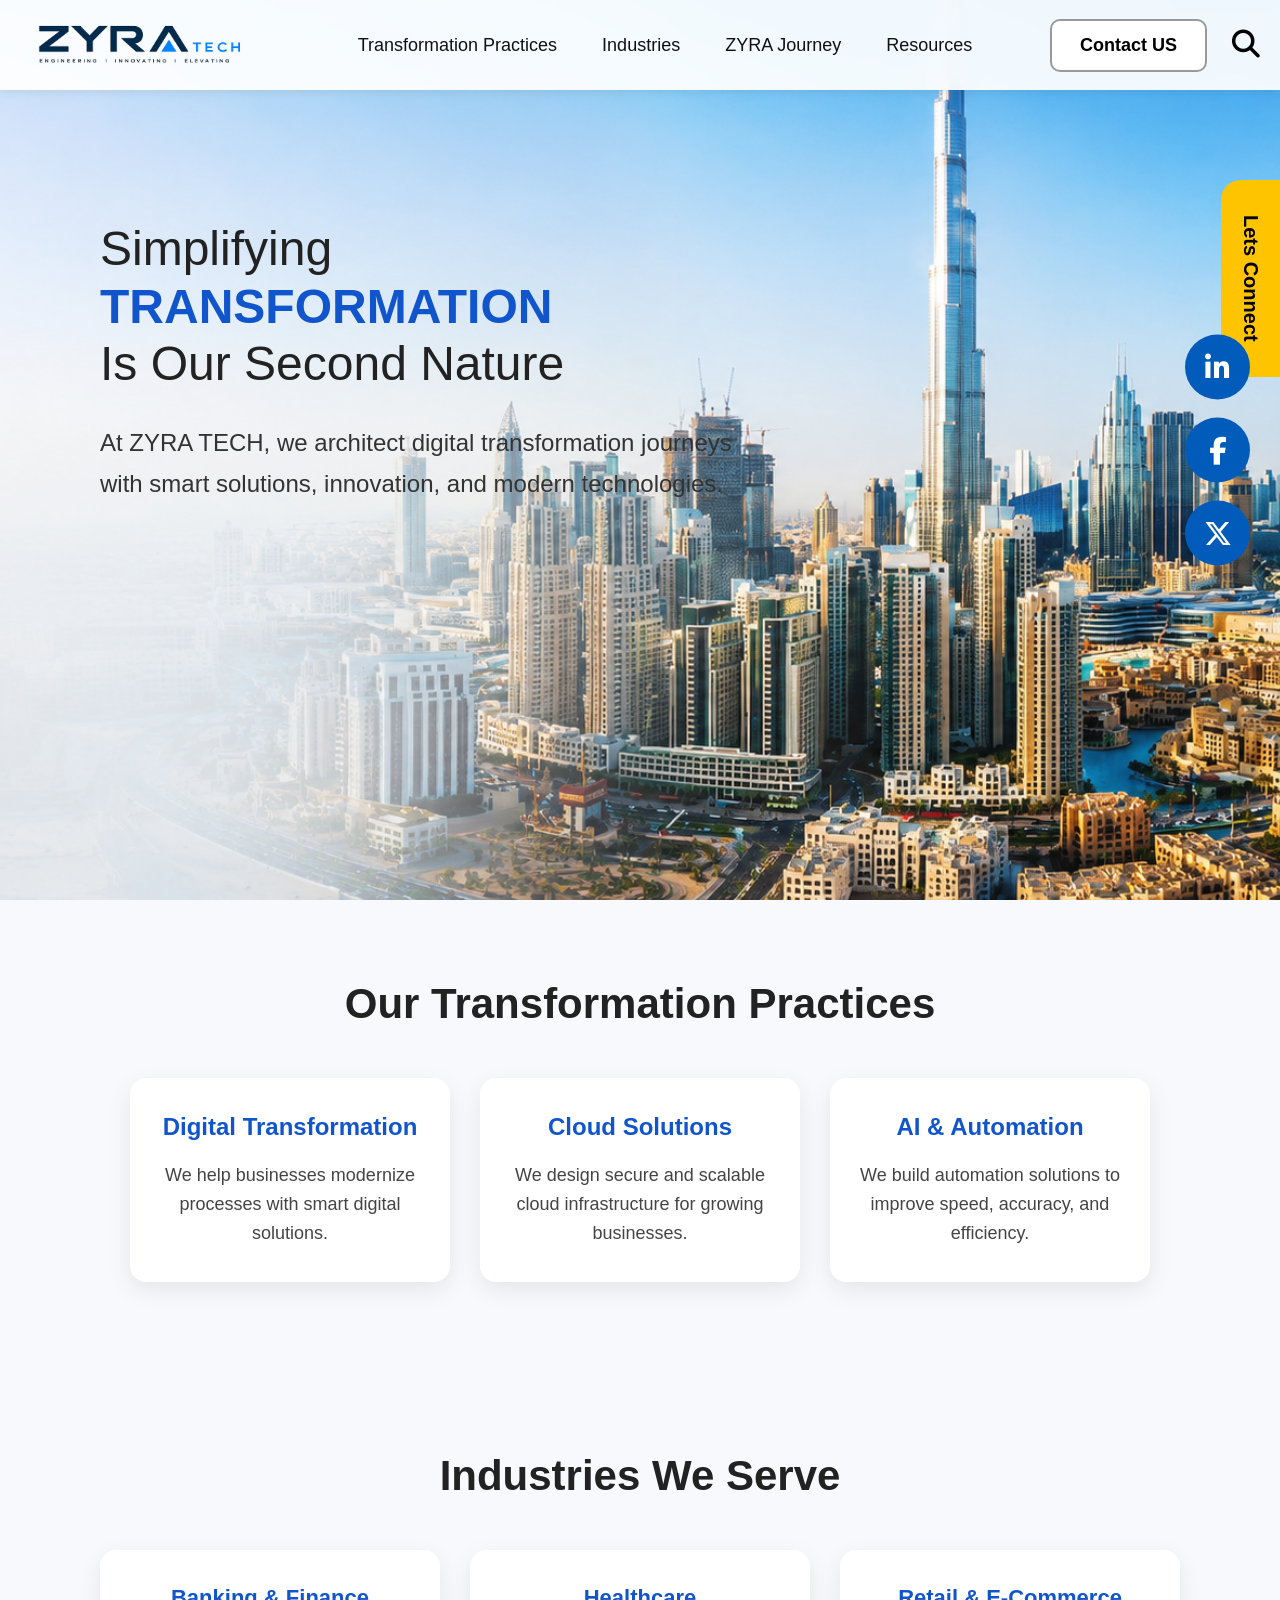
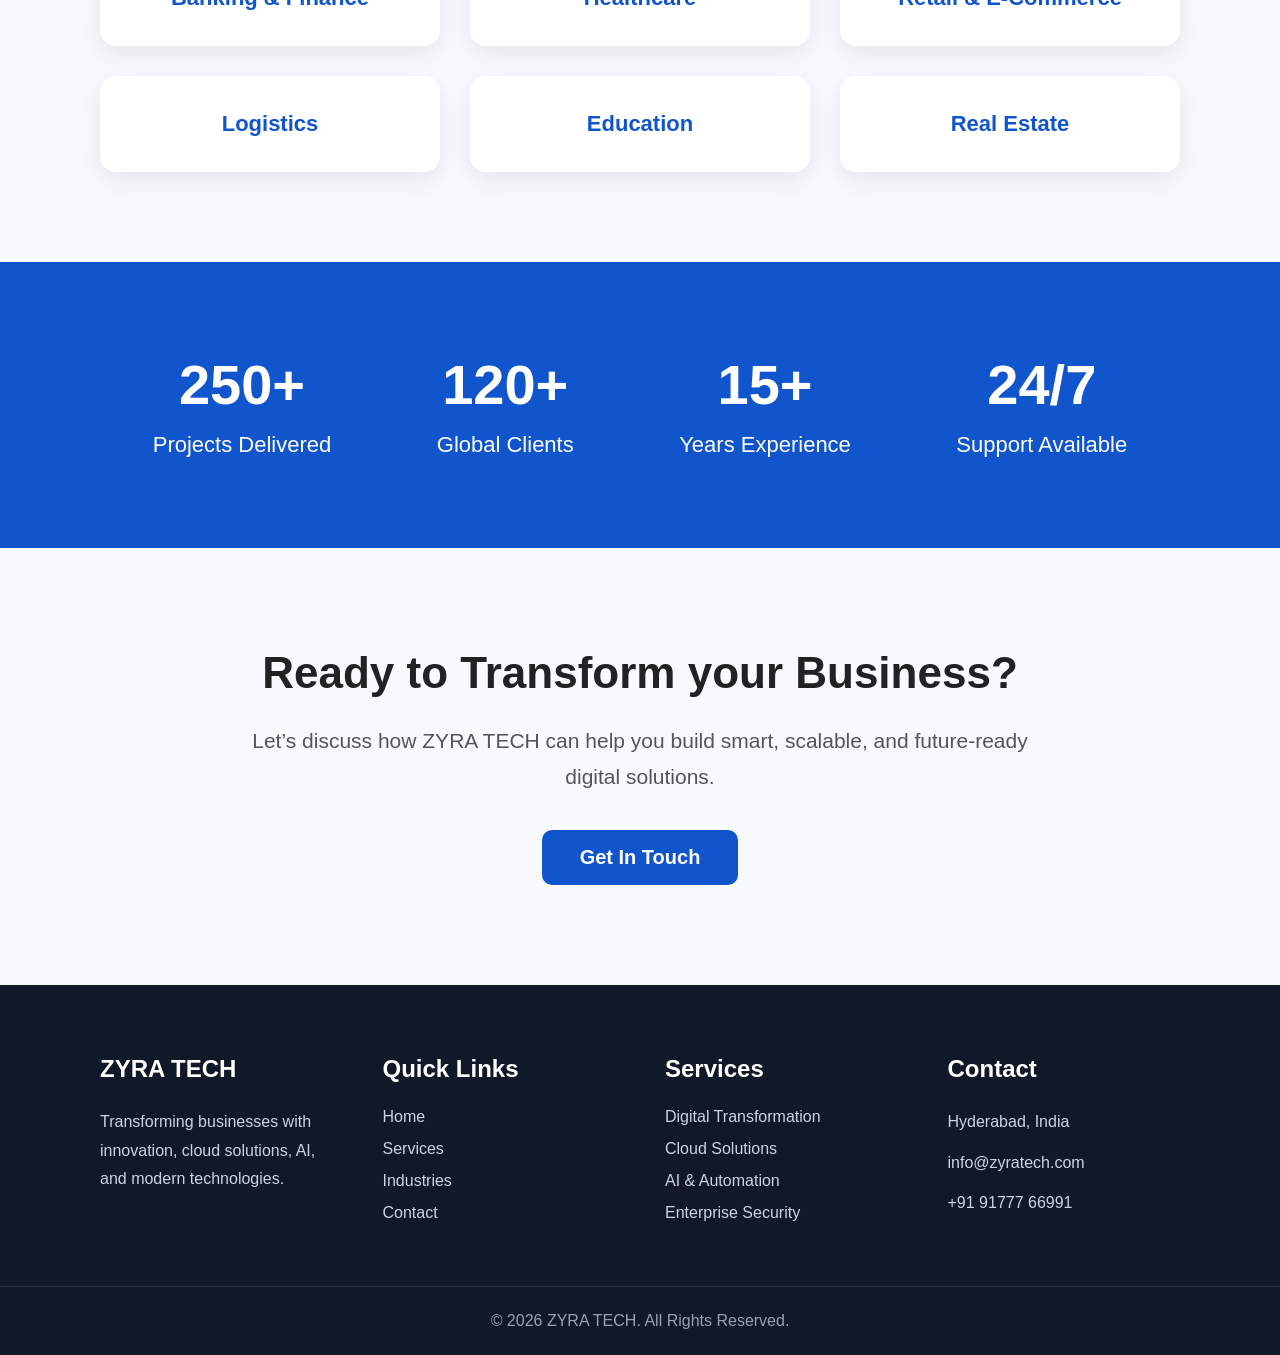
<file: index.html>
<!DOCTYPE html>
<html lang="en">

<head>

    <meta charset="UTF-8">
    <meta name="viewport" content="width=device-width, initial-scale=1.0">

    <title>ZYRA TECH</title>

    <!-- FONT AWESOME -->
    <link rel="stylesheet"
    href="https://cdnjs.cloudflare.com/ajax/libs/font-awesome/6.5.0/css/all.min.css">

    <!-- CSS FILE -->
    <link rel="stylesheet" href="style.css">

</head>

<body>

<div class="hero">

    <div class="bg-image"></div>

    <div class="overlay"></div>

    <div class="header">

        <img src="images/Logo.png"
        alt="ZYRA TECH Logo"
        class="logo">

        <nav class="nav-links">
            <a href="#services">Transformation Practices</a>
            <a href="#industries">Industries</a>
            <a href="#journey">ZYRA Journey</a>
            <a href="#contact">Resources</a>
        </nav>

        <div class="right-side">
            <button>Contact US</button>

            <span class="search">
                <i class="fa-solid fa-magnifying-glass"></i>
            </span>
        </div>

    </div>

    <div class="hero-content">

        <h1>
            Simplifying <br>

            <span class="blue">TRANSFORMATION</span><br>

            Is Our Second Nature
        </h1>

        <p>
            At ZYRA TECH, we architect digital transformation
            journeys with smart solutions, innovation,
            and modern technologies.
        </p>

    </div>

    <div class="side-contact">
        Lets Connect
    </div>

    <div class="social-bar">

        <div class="social-icon">
            <i class="fa-brands fa-linkedin-in"></i>
        </div>

        <div class="social-icon">
            <i class="fa-brands fa-facebook-f"></i>
        </div>

        <div class="social-icon">
            <i class="fa-brands fa-x-twitter"></i>
        </div>

    </div>

</div>

<!-- SERVICES -->

<section class="services" id="services">

    <h2>Our Transformation Practices</h2>

    <div class="service-boxes">

        <div class="service-card">
            <h3>Digital Transformation</h3>

            <p>
                We help businesses modernize processes with smart digital solutions.
            </p>
        </div>

        <div class="service-card">
            <h3>Cloud Solutions</h3>

            <p>
                We design secure and scalable cloud infrastructure for growing businesses.
            </p>
        </div>

        <div class="service-card">
            <h3>AI & Automation</h3>

            <p>
                We build automation solutions to improve speed, accuracy, and efficiency.
            </p>
        </div>

    </div>

</section>

<!-- INDUSTRIES -->

<section class="industries" id="industries">

    <h2>Industries We Serve</h2>

    <div class="industry-boxes">

        <div class="industry-card">Banking & Finance</div>
        <div class="industry-card">Healthcare</div>
        <div class="industry-card">Retail & E-Commerce</div>
        <div class="industry-card">Logistics</div>
        <div class="industry-card">Education</div>
        <div class="industry-card">Real Estate</div>

    </div>

</section>

<!-- STATS -->

<section class="stats" id="journey">

    <div class="stat-box">
        <h2>250+</h2>
        <p>Projects Delivered</p>
    </div>

    <div class="stat-box">
        <h2>120+</h2>
        <p>Global Clients</p>
    </div>

    <div class="stat-box">
        <h2>15+</h2>
        <p>Years Experience</p>
    </div>

    <div class="stat-box">
        <h2>24/7</h2>
        <p>Support Available</p>
    </div>

</section>

<!-- CONTACT -->

<section class="contact-section" id="contact">

    <h2>Ready to Transform your Business?</h2>

    <p>
        Let’s discuss how ZYRA TECH can help you build smart,
        scalable, and future-ready digital solutions.
    </p>

    <button>Get In Touch</button>

</section>

<!-- FOOTER -->

<footer class="footer">

    <div class="footer-top">

        <div class="footer-column">

            <h3>ZYRA TECH</h3>

            <p>
                Transforming businesses with innovation,
                cloud solutions, AI, and modern technologies.
            </p>

        </div>

        <div class="footer-column">

            <h4>Quick Links</h4>

            <a href="#">Home</a>
            <a href="#">Services</a>
            <a href="#">Industries</a>
            <a href="#">Contact</a>

        </div>

        <div class="footer-column">

            <h4>Services</h4>

            <a href="#">Digital Transformation</a>
            <a href="#">Cloud Solutions</a>
            <a href="#">AI & Automation</a>
            <a href="#">Enterprise Security</a>

        </div>

        <div class="footer-column">

            <h4>Contact</h4>

            <p>Hyderabad, India</p>
            <p>info@zyratech.com</p>
            <p>+91 91777 66991</p>

        </div>

    </div>

    <div class="footer-bottom">
        © 2026 ZYRA TECH. All Rights Reserved.
    </div>

</footer>

<!-- SCROLL TOP BUTTON -->

<button id="topBtn">↑</button>

<!-- JAVASCRIPT FILE -->

<script src="script.js"></script>

</body>
</html>
</file>
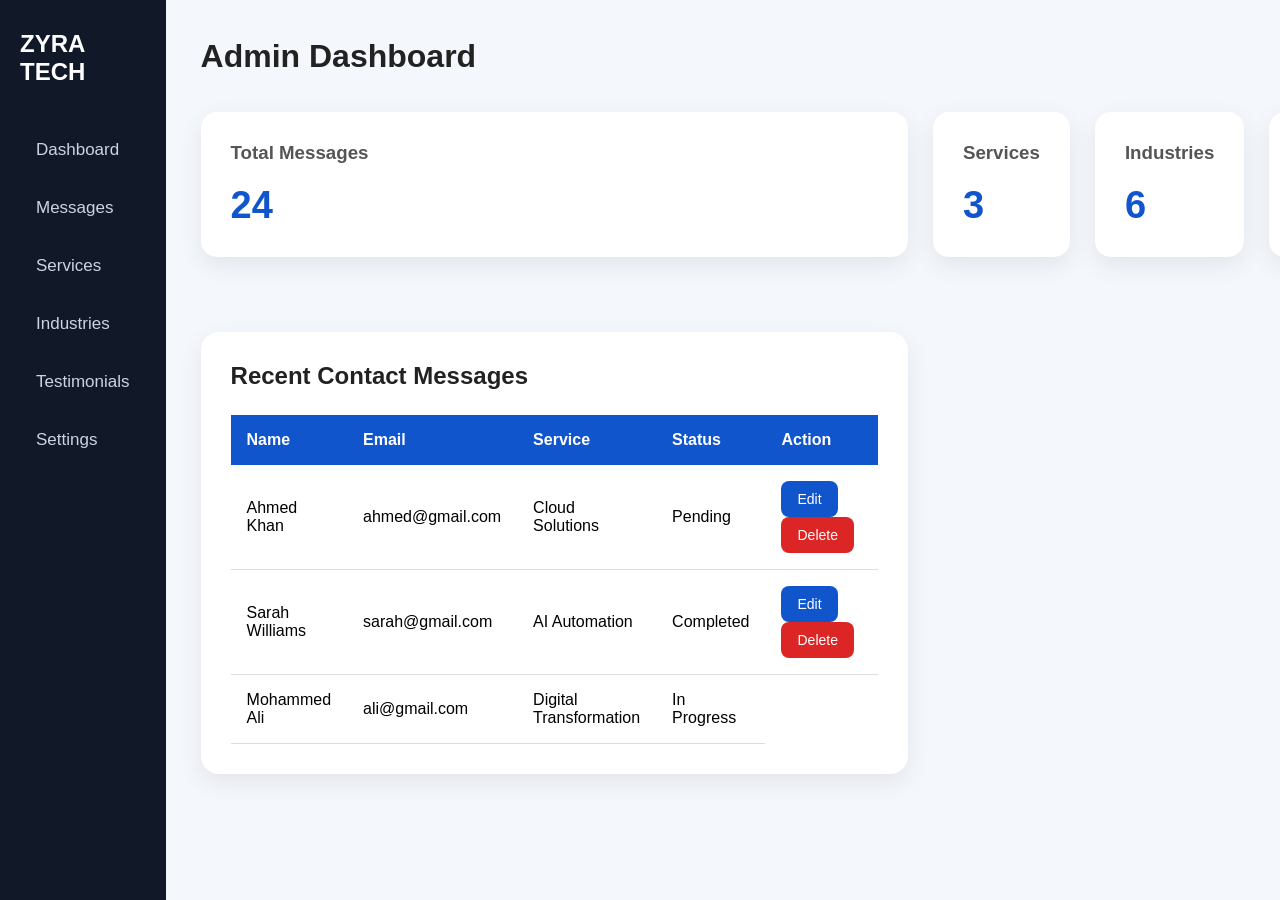
<file: admin/admin-dashboard.html>
<!DOCTYPE html>
<html lang="en">

<head>
    <meta charset="UTF-8">
    <meta name="viewport" content="width=device-width, initial-scale=1.0">
    <title>ZYRA TECH Admin Dashboard</title>

    <link rel="stylesheet" href="admin.css">
</head>

<body>

    <div class="admin-layout">

        <aside class="sidebar">
            <h2>ZYRA TECH</h2>

            <a href="#">Dashboard</a>
            <a href="#">Messages</a>
            <a href="#">Services</a>
            <a href="#">Industries</a>
            <a href="#">Testimonials</a>
            <a href="#">Settings</a>
        </aside>

        <main class="dashboard">

            <div class="dashboard-header">
                <h1>Admin Dashboard</h1>
                <button>Logout</button>
            </div>

            <div class="dashboard-cards">

                <div class="dashboard-card">
                    <h3>Total Messages</h3>
                    <p>24</p>
                </div>

                <div class="dashboard-card">
                    <h3>Services</h3>
                    <p>3</p>
                </div>

                <div class="dashboard-card">
                    <h3>Industries</h3>
                    <p>6</p>
                </div>

                <div class="dashboard-card">
                    <h3>Testimonials</h3>
                    <p>3</p>
                </div>

                <div class="table-section">

    <h2>Recent Contact Messages</h2>

    <table>

        <tr>
            <th>Name</th>
            <th>Email</th>
            <th>Service</th>
            <th>Status</th>
            <th>Action</th>
        </tr>

        <tr>
            <td>Ahmed Khan</td>
            <td>ahmed@gmail.com</td>
            <td>Cloud Solutions</td>
            <td>Pending</td>

<td>
    <button class="edit-btn">Edit</button>
    <button class="delete-btn">Delete</button>
</td>
        </tr>

        <tr>
            <td>Sarah Williams</td>
            <td>sarah@gmail.com</td>
            <td>AI Automation</td>
            <td>Completed</td>
            <td>
                <button class="edit-btn">Edit</button>
                <button class="delete-btn">Delete</button>
            </td>
        </tr>

        <tr>
            <td>Mohammed Ali</td>
            <td>ali@gmail.com</td>
            <td>Digital Transformation</td>
            <td>In Progress</td>
        </tr>

    </table>

</div>

            </div>

        </main>

    </div>

</body>

</html>
</file>
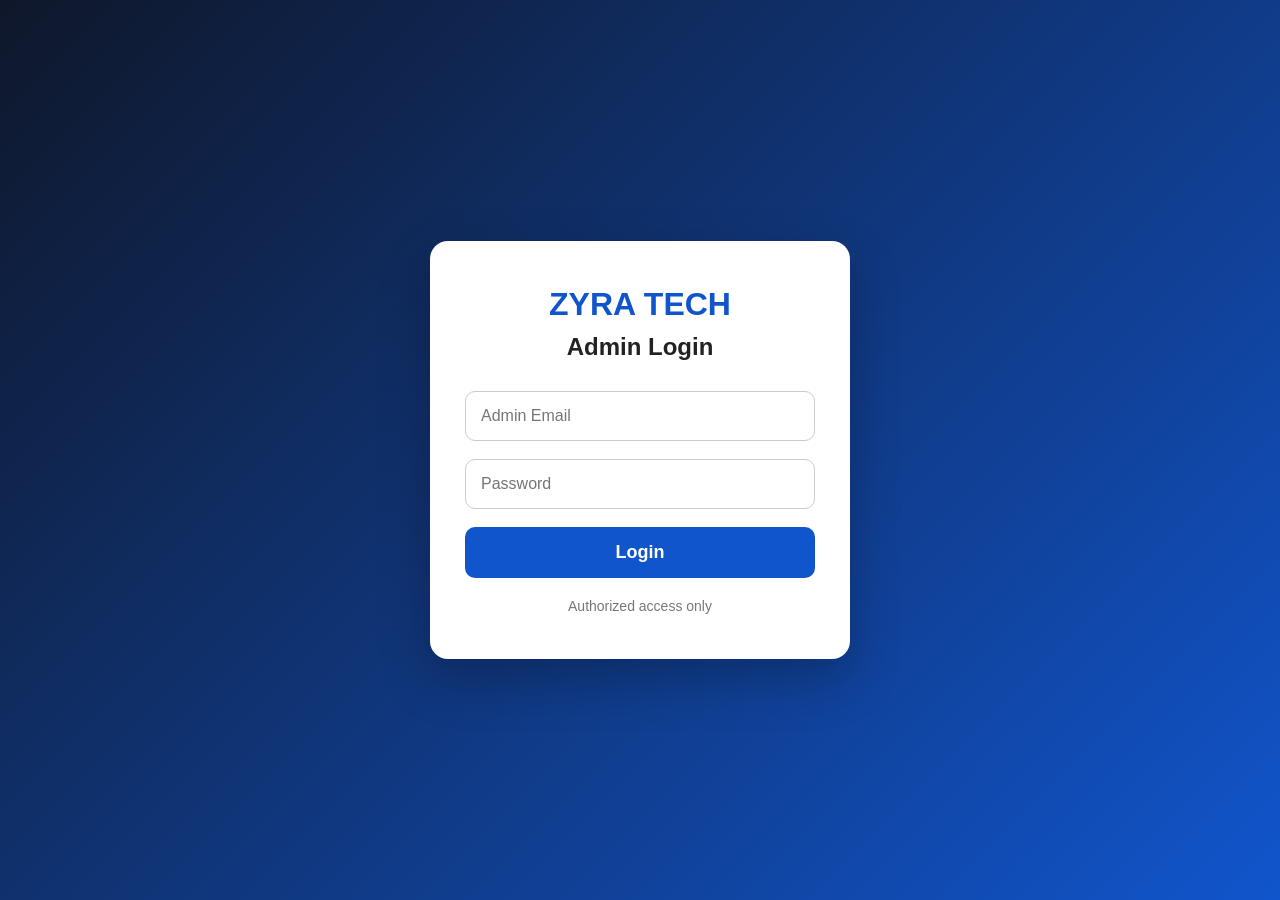
<file: admin/admin-login.html>
<!DOCTYPE html>
<html lang="en">
    <head>
        <meta charset="UTF-8">
        <meta name="viewport" content="width=device-width, initial-scale=1.0">
        <title>ZYRA TECH Admin Login</title>
        <link rel="stylesheet" href="admin.css">

    </head>


    <body class="login-body">
        <div class="login-box">

            <h1>ZYRA TECH</h1>
            <h2>Admin Login</h2>

            <form>
            <input type="email" placeholder="Admin Email" required>

            <input type="password" placeholder="Password" required>

            <button type="submit">Login</button>
        </form>

        <p>Authorized access only</p>

    </div>

    <script src="admin.js"></script>


    
    </body>
</html>
</file>
<file: style.css>
html{
    scroll-behavior:smooth;
}

*{
    margin:0;
    padding:0;
    box-sizing:border-box;
}

body{
    font-family:Arial, sans-serif;
}

/* HERO SECTION */

.hero{
    position:relative;
    height:100vh;
    overflow:hidden;
}

/* BACKGROUND IMAGE */

.bg-image{

    position:absolute;
    top:0;
    left:0;

    width:100%;
    height:100%;

    background-image:url("images/background.png");

    background-size:cover;
    background-position:center;

    z-index:-2;
}

/* OVERLAY */

.overlay{

    position:absolute;
    top:0;
    left:0;

    width:100%;
    height:100%;

    background:rgba(255,255,255,0.03);

    z-index:-1;
}

/* HEADER */

.header{

    width:100%;
    height:90px;

    display:flex;
    align-items:center;
    justify-content:space-between;

    padding:0 20px;

    position:fixed;

    top:0;
    left:0;

    z-index:100;

    background:rgba(255,255,255,0.92);

    backdrop-filter:blur(10px);

    box-shadow:0 2px 10px rgba(0,0,0,0.08);
}

.logo{
    width:280px;
    height:auto;
    margin-left:-20px;
}

/* NAVBAR */

.nav-links{
    display:flex;
    gap:45px;
    align-items:center;
}

.nav-links a{

    position:relative;

    text-decoration:none;
    color:#111;

    font-size:18px;
    font-weight:500;

    transition:0.3s;
}

.nav-links a::after{

    content:"";

    position:absolute;

    left:0;
    bottom:-8px;

    width:0%;
    height:3px;

    background:#1155cc;

    transition:0.3s;
}

.nav-links a:hover{
    color:#1155cc;
}

.nav-links a:hover::after{
    width:100%;
}

/* RIGHT SIDE */

.right-side{
    display:flex;
    align-items:center;
    gap:25px;
}

.right-side button{

    background:white;

    border:2px solid #999;

    border-radius:10px;

    padding:14px 28px;

    font-size:18px;

    cursor:pointer;

    font-weight:600;

    transition:0.3s;
}

.right-side button:hover{
    background:#1155cc;
    color:white;
}

.search{
    font-size:28px;
    cursor:pointer;
}

/* HERO CONTENT */

.hero-content{

    position:absolute;

    top:220px;
    left:100px;

    width:650px;

    z-index:5;
}

.hero-content h1{

    font-size:48px;

    color:#222;

    line-height:1.2;

    font-weight:300;
}

.blue{
    color:#1155cc;
    font-weight:bold;
}

.hero-content p{

    margin-top:30px;

    font-size:24px;

    color:#333;

    line-height:1.7;

    max-width:700px;
}

/* SOCIAL ICONS */

.social-bar{

    position:absolute;

    right:30px;
    top:50%;

    transform:translateY(-50%);

    display:flex;
    flex-direction:column;

    gap:18px;
}

.social-icon{

    width:65px;
    height:65px;

    border-radius:50%;

    background:#005bbb;
    color:white;

    display:flex;
    justify-content:center;
    align-items:center;

    font-size:28px;
    font-weight:bold;

    cursor:pointer;

    transition:0.3s;
}

.social-icon:hover{
    transform:scale(1.1);
}

/* SIDE CONTACT */

.side-contact{

    position:absolute;

    right:0;
    top:180px;

    background:#ffc400;

    padding:35px 18px;

    writing-mode:vertical-rl;

    text-orientation:mixed;

    font-size:20px;
    font-weight:bold;

    border-radius:20px 0 0 20px;
}

/* SERVICES SECTION */

.services{

    padding:80px 100px;

    background:#f7f9fc;

    text-align:center;
}

.services h2{

    font-size:42px;

    margin-bottom:50px;

    color:#222;
}

.service-boxes{

    display:flex;

    justify-content:center;

    gap:30px;
}

.service-card{

    width:320px;

    background:white;

    padding:35px 25px;

    border-radius:16px;

    box-shadow:0 8px 25px rgba(0,0,0,0.08);

    transition:0.3s;
}

.service-card:hover{
    transform:translateY(-10px);
}

.service-card h3{

    color:#1155cc;

    font-size:24px;

    margin-bottom:20px;
}

.service-card p{

    font-size:18px;

    line-height:1.6;

    color:#444;
}

/* INDUSTRIES SECTION */

.industries{

    padding:90px 100px;

    background:#f7f9fc;

    text-align:center;
}

.industries h2{

    font-size:42px;

    margin-bottom:50px;

    color:#222;
}

.industry-boxes{

    display:grid;

    grid-template-columns:repeat(3,1fr);

    gap:30px;
}

.industry-card{

    background:white;

    padding:35px 20px;

    border-radius:16px;

    font-size:22px;

    font-weight:600;

    color:#1155cc;

    box-shadow:0 8px 25px rgba(0,0,0,0.08);

    transition:0.3s;
}

.industry-card:hover{

    background:#1155cc;

    color:white;

    transform:translateY(-8px);
}

/* STATS SECTION */

.stats{

    display:flex;

    justify-content:space-around;

    align-items:center;

    padding:90px 100px;

    background:#1155cc;
}

.stat-box{

    text-align:center;

    color:white;
}

.stat-box h2{

    font-size:56px;

    margin-bottom:15px;
}

.stat-box p{

    font-size:22px;
}

/* CONTACT SECTION */

.contact-section{

    padding:100px;

    text-align:center;

    background:#f7f9fc;
}

.contact-section h2{

    font-size:44px;

    color:#222;

    margin-bottom:25px;
}

.contact-section p{

    font-size:21px;

    color:#555;

    line-height:1.7;

    max-width:800px;

    margin:0 auto 35px;
}

.contact-section button{

    background:#1155cc;

    color:white;

    border:none;

    padding:16px 38px;

    font-size:20px;

    border-radius:10px;

    cursor:pointer;

    font-weight:600;

    transition:0.3s;
}

.contact-section button:hover{

    background:#003f9e;

    transform:translateY(-5px);
}

/* TESTIMONIALS */

.testimonials{

    padding:100px;

    background:white;

    text-align:center;
}

.testimonials h2{

    font-size:42px;

    margin-bottom:60px;

    color:#222;
}

.testimonial-boxes{

    display:flex;

    gap:30px;

    justify-content:center;
}

.testimonial-card{

    width:340px;

    background:#f7f9fc;

    padding:40px 30px;

    border-radius:18px;

    box-shadow:0 8px 25px rgba(0,0,0,0.08);

    transition:0.3s;
}

.testimonial-card:hover{
    transform:translateY(-10px);
}

.testimonial-card p{

    font-size:19px;

    line-height:1.8;

    color:#444;

    margin-bottom:25px;
}

.testimonial-card h4{

    color:#1155cc;

    font-size:20px;
}

/* CLIENTS SECTION */

.clients{

    padding:90px 100px;

    background:#f7f9fc;

    text-align:center;
}

.clients h2{

    font-size:42px;

    margin-bottom:60px;

    color:#222;
}

.client-logos{

    display:flex;

    justify-content:center;

    align-items:center;

    gap:35px;

    flex-wrap:wrap;
}

.client-logo{

    width:220px;
    height:110px;

    background:white;

    display:flex;
    justify-content:center;
    align-items:center;

    border-radius:16px;

    font-size:24px;

    font-weight:700;

    color:#1155cc;

    box-shadow:0 6px 20px rgba(0,0,0,0.08);

    transition:0.3s;
}

.client-logo:hover{
    transform:translateY(-8px);
}

/* FOOTER */

.footer{

    background:#111827;

    color:white;

    padding-top:70px;
}

.footer-top{

    display:flex;

    justify-content:space-between;

    gap:50px;

    padding:0 100px 50px;
}

.footer-column{
    width:25%;
}

.footer-column h3,
.footer-column h4{

    margin-bottom:25px;

    font-size:24px;
}

.footer-column p{

    color:#cbd5e1;

    line-height:1.8;

    margin-bottom:12px;
}

.footer-column a{

    display:block;

    color:#cbd5e1;

    text-decoration:none;

    margin-bottom:14px;

    transition:0.3s;
}

.footer-column a:hover{
    color:white;
}

.footer-bottom{

    border-top:1px solid rgba(255,255,255,0.1);

    text-align:center;

    padding:25px;

    color:#94a3b8;
}

/* SCROLL ANIMATION */

.service-card,
.industry-card,
.stat-box,
.contact-section,
.footer-column{

    opacity:0;

    transform:translateY(50px);

    animation:fadeUp 1s ease forwards;
}

.service-card:nth-child(1){
    animation-delay:0.2s;
}

.service-card:nth-child(2){
    animation-delay:0.4s;
}

.service-card:nth-child(3){
    animation-delay:0.6s;
}

@keyframes fadeUp{

    to{
        opacity:1;
        transform:translateY(0);
    }
}

/* SCROLL TOP BUTTON */

#topBtn{

    position:fixed;

    bottom:30px;
    right:30px;

    width:55px;
    height:55px;

    border:none;

    border-radius:50%;

    background:#1155cc;

    color:white;

    font-size:26px;

    cursor:pointer;

    display:none;

    z-index:999;

    box-shadow:0 6px 20px rgba(0,0,0,0.2);

    transition:0.3s;
}

#topBtn:hover{
    transform:translateY(-5px);
}

/* RESPONSIVE */

@media(max-width:768px){

    .header{
        flex-direction:column;
        height:auto;
        gap:20px;
        padding:20px;
    }

    .nav-links{
        flex-direction:column;
        gap:20px;
    }

    .hero-content{
        left:30px;
        top:260px;
        width:90%;
    }

    .hero-content h1{
        font-size:42px;
    }

    .hero-content p{
        font-size:22px;
        line-height:1.5;
    }

    .social-bar{
        right:10px;
    }

    .social-icon{
        width:50px;
        height:50px;
        font-size:24px;
    }

    .side-contact{
        display:none;
    }
}
</file>
<file: admin/admin.css>
*{
    margin:0;
    padding:0;
    box-sizing:border-box;
}

body{
    font-family:Arial, sans-serif;
}

.login-body{
    height:100vh;

    display:flex;
    justify-content:center;
    align-items:center;

    background:linear-gradient(135deg, #0f172a, #1155cc);
}

.login-box{
    width:420px;

    background:white;

    padding:45px 35px;

    border-radius:18px;

    box-shadow:0 20px 50px rgba(0,0,0,0.25);

    text-align:center;
}

.login-box h1{
    color:#1155cc;
    margin-bottom:10px;
}

.login-box h2{
    margin-bottom:30px;
    color:#222;
}

.login-box input{
    width:100%;

    padding:15px;

    margin-bottom:18px;

    border:1px solid #ccc;

    border-radius:10px;

    font-size:16px;
}

.login-box button{
    width:100%;

    padding:15px;

    background:#1155cc;

    color:white;

    border:none;

    border-radius:10px;

    font-size:18px;

    cursor:pointer;

    font-weight:600;
}

.login-box button:hover{
    background:#003f9e;
}

.login-box p{
    margin-top:20px;
    color:#777;
    font-size:14px;
}

/* ADMIN DASHBOARD */

.admin-layout{
    display:flex;
    min-height:100vh;
    background:#f4f7fb;
}

.sidebar{
    width:260px;
    background:#111827;
    color:white;
    padding:30px 20px;
}

.sidebar h2{
    margin-bottom:40px;
    color:#ffffff;
}

.sidebar a{
    display:block;
    color:#cbd5e1;
    text-decoration:none;
    padding:14px 16px;
    margin-bottom:10px;
    border-radius:10px;
    font-size:17px;
}

.sidebar a:hover{
    background:#1155cc;
    color:white;
}

.dashboard{
    flex:1;
    padding:35px;
}

.dashboard-header{
    display:flex;
    justify-content:space-between;
    align-items:center;
    margin-bottom:35px;
}

.dashboard-header h1{
    color:#222;
}

.dashboard-header button{
    background:#1155cc;
    color:white;
    border:none;
    padding:12px 24px;
    border-radius:8px;
    cursor:pointer;
    font-size:16px;
}

.dashboard-cards{
    display:grid;
    grid-template-columns:repeat(4, 1fr);
    gap:25px;
}

.dashboard-card{
    background:white;
    padding:30px;
    border-radius:16px;
    box-shadow:0 8px 25px rgba(0,0,0,0.08);
}

.dashboard-card h3{
    color:#555;
    margin-bottom:20px;
}

.dashboard-card p{
    font-size:38px;
    font-weight:bold;
    color:#1155cc;
}

/* TABLE SECTION */

.table-section{

    margin-top:50px;

    background:white;

    padding:30px;

    border-radius:18px;

    box-shadow:0 8px 25px rgba(0,0,0,0.08);
}

.table-section h2{

    margin-bottom:25px;

    color:#222;
}

table{

    width:100%;

    border-collapse:collapse;
}

table th{

    background:#1155cc;

    color:white;

    padding:16px;

    text-align:left;
}

table td{

    padding:16px;

    border-bottom:1px solid #ddd;
}

table tr:hover{
    background:#f4f7fb;
}

/* ACTION BUTTONS */

.edit-btn,
.delete-btn{

    border:none;

    padding:10px 16px;

    border-radius:8px;

    cursor:pointer;

    font-size:14px;

    margin-right:8px;
}

.edit-btn{
    background:#1155cc;
    color:white;
}

.delete-btn{
    background:#dc2626;
    color:white;
}
</file>
